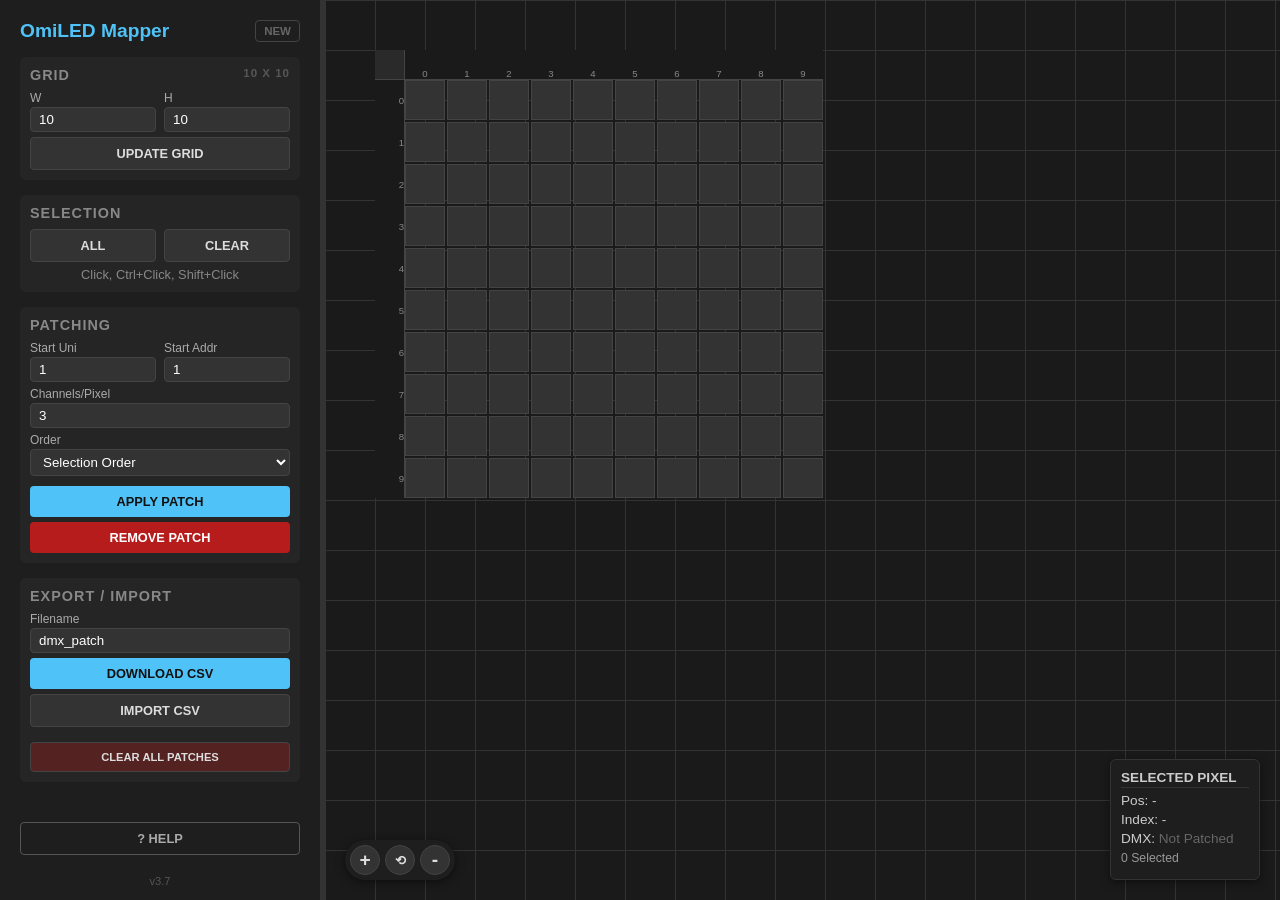
<file: disguise_csv_creator/dmx_generator.html>
<!DOCTYPE html>
<html lang="en">

<head>
    <meta charset="UTF-8">
    <meta name="viewport" content="width=device-width, initial-scale=1.0">
    <title>OmiLED Mapper V3.7</title>
    <link rel="stylesheet" href="static/style.css">
</head>

<body>

    <!-- Hidden Input for Import -->
    <input type="file" id="importFile" accept=".csv" style="display:none" onchange="loadCSV(this)">

    <div id="sidebar">
        <h2>
            OmiLED Mapper
            <button class="reset-btn" onclick="resetProject()" title="New Project">NEW</button>
        </h2>

        <div class="section">
            <h3>Grid <span id="current-dim" style="float:right; opacity:0.5; font-size:0.8em"></span></h3>
            <div class="row">
                <div class="input-group"><label>W</label><input type="number" id="gridW" value="10" min="1"></div>
                <div class="input-group"><label>H</label><input type="number" id="gridH" value="10" min="1"></div>
            </div>
            <button onclick="updateGrid()" style="margin-top:5px">Update Grid</button>
        </div>

        <div class="section">
            <h3>Selection</h3>
            <div class="row">
                <button onclick="selectAll()">All</button>
                <button onclick="clearSelection()" title="Esc">Clear</button>
            </div>
            <div style="font-size: 0.8em; margin-top: 5px; text-align: center; color: #888;">
                Click, Ctrl+Click, Shift+Click
            </div>
        </div>

        <div class="section">
            <h3>Patching</h3>
            <div class="row">
                <div class="input-group"><label>Start Uni</label><input type="number" id="startUni" value="1" min="1">
                </div>
                <div class="input-group"><label>Start Addr</label><input type="number" id="startAddr" value="1" min="1"
                        max="512"></div>
            </div>
            <div class="input-group" style="margin-top: 5px;">
                <label>Channels/Pixel</label>
                <input type="number" id="chPerPixel" value="3" min="1">
            </div>
            <div class="input-group" style="margin-top: 5px;">
                <label>Order</label>
                <select id="patchOrder">
                    <option value="selection">Selection Order</option>
                    <option value="rowMajor">Row Major (Top-Left &rarr;)</option>
                    <option value="rowMajorTR">Row Major (Top-Right &larr;)</option>
                    <option value="rowMajorBL">Row Major (Bot-Left &rarr;)</option>
                    <option value="rowMajorBR">Row Major (Bot-Right &larr;)</option>
                    <option value="colMajor">Col Major (Top-Left &darr;)</option>
                    <option value="colMajorTR">Col Major (Top-Right &darr;)</option>
                    <option value="colMajorBL">Col Major (Bot-Left &uarr;)</option>
                    <option value="colMajorBR">Col Major (Bot-Right &uarr;)</option>
                    <option value="snakeRows">Snake Rows (ZigZag)</option>
                </select>
            </div>
            <div class="row" style="margin-top: 10px;">
                <button class="primary" onclick="applyPatch()">APPLY PATCH</button>
            </div>
            <div class="row" style="margin-top: 5px;">
                <button class="danger" onclick="removePatch()">REMOVE PATCH</button>
            </div>
        </div>

        <div class="section">
            <h3>Export / Import</h3>
            <div class="input-group">
                <label>Filename</label>
                <input type="text" id="exportName" value="dmx_patch" placeholder="dmx_patch">
            </div>
            <div class="row" style="margin-top: 5px;">
                <button class="primary" onclick="downloadCSV()">DOWNLOAD CSV</button>
            </div>
            <div class="row" style="margin-top: 5px;">
                <button onclick="document.getElementById('importFile').click()">IMPORT CSV</button>
            </div>
            <button onclick="clearAllPatches()" style="margin-top: 15px; background: #522; font-size: 0.7em;">Clear ALL
                Patches</button>
        </div>

        <div style="flex-grow:1"></div>
        <div class="row" style="margin-top: 10px;">
            <button onclick="toggleHelp()"
                style="width: 100%; border: 1px solid #555; background:transparent; color: #aaa;">? Help</button>
        </div>
        <div style="font-size: 0.7em; color: #555; text-align: center; margin-top:5px">v3.7</div>
    </div>

    <div id="resizer"></div>

    <div id="main-viewport">
        <!-- Scroll Container -->
        <div id="grid-container-wrapper">
            <!-- Padded Content Layer -->
            <div id="grid-content">
                <div class="ruler-corner"></div>
                <div class="ruler-top" id="ruler-top"></div>
                <div class="ruler-left" id="ruler-left"></div>
                <div id="pixel-grid"></div>
            </div>
        </div>

        <div id="zoom-controls">
            <button onclick="changeZoom(1)" title="Zoom In">+</button>
            <button onclick="resetView()" title="Reset View" style="font-size: 0.8em;">⟲</button>
            <button onclick="changeZoom(-1)" title="Zoom Out">-</button>
        </div>

        <div id="legend">
            <div style="border-bottom: 1px solid #333; margin-bottom: 5px; padding-bottom: 2px; font-weight: bold;">
                SELECTED PIXEL</div>
            <div id="lg-pos">Pos: -</div>
            <div id="lg-idx">Index: -</div>
            <div id="lg-dmx">DMX: <span style="color:#666">Not Patched</span></div>
            <div style="margin-top: 5px; font-size: 0.9em; opacity: 0.7;" id="lg-sel-count">0 Selected</div>
        </div>
    </div>

    <!-- Help Modal -->
    <div id="helpModal" class="modal-overlay" onclick="if(event.target===this) toggleHelp()">
        <div class="modal-content">
            <div class="modal-header">
                <h2>OmiLED Mapper Guide</h2>
                <button class="close-btn" onclick="toggleHelp()">&times;</button>
            </div>

            <h3>Navigation</h3>
            <ul style="line-height: 1.8;">
                <li><span class="key-tag">Left Click Drag</span> (on background) Pan Grid</li>
                <li><span class="key-tag">Middle Click Drag</span> Pan Grid Anywhere</li>
                <li><span class="key-tag">Wheel</span> Vertical Scroll</li>
                <li><span class="key-tag">Shift</span> + <span class="key-tag">Wheel</span> Horizontal Scroll</li>
                <li><span class="key-tag">Zoom Controls</span> (+/-) Bottom-Left</li>
            </ul>

            <h3>Shortcuts</h3>
            <ul style="line-height: 1.8;">
                <li><span class="key-tag">Arrows</span> Move Selection</li>
                <li><span class="key-tag">Ctrl</span> + <span class="key-tag">Arrows</span> Multi-Select (Add)</li>
                <li><span class="key-tag">Shift</span> + <span class="key-tag">Click</span> Range Select (Directional)
                </li>
                <li><span class="key-tag">Ctrl</span> + <span class="key-tag">Click</span> Toggle Selection</li>
                <li><span class="key-tag">Ctrl</span> + <span class="key-tag">A</span> Select All</li>
                <li><span class="key-tag">Esc</span> Clear Selection</li>
                <li><span class="key-tag">Ctrl</span> + <span class="key-tag">Z</span> Undo</li>
                <li><span class="key-tag">Ctrl</span> + <span class="key-tag">Shift</span> + <span
                        class="key-tag">Z</span> Redo</li>
            </ul>

            <h3>Workflow</h3>
            <ol style="line-height: 1.6;">
                <li><strong>Define Grid</strong>: Set Width/Height. (Updates don't destroy patches).</li>
                <li><strong>Select Pixels</strong>: Use mouse or keyboard.</li>
                <li><strong>Patch</strong>: Set Start Universe/Channel. Choose Order. Click <strong>APPLY
                        PATCH</strong>.</li>
                <li><strong>Review</strong>: Check specific pixels in the legend below sidebar.</li>
                <li><strong>Export</strong>: Save as CSV for Disguise.</li>
            </ol>

            <p style="font-size:0.9em; color:#888; margin-top:20px; text-align:center;">
                OmiLED Mapper v3.7
            </p>
        </div>
    </div>

    <script src="static/script.js"></script>
</body>

</html>
</file>
<file: disguise_csv_creator/static/style.css>
/* OmiLED Mapper V3.7 CSS */

:root {
    --bg-color: #121212;
    --panel-bg: #1e1e1e;
    --text-color: #e0e0e0;
    --accent-color: #4fc3f7;
    --grid-line: #333;
    --pixel-size: 40px;
    --ruler-size: 30px;
    --gap-size: 2px;
    /* Infinite Canvas Padding */
    --canvas-padding: 800px;
}

* {
    box-sizing: border-box;
}

body {
    font-family: 'Segoe UI', Tahoma, Geneva, Verdana, sans-serif;
    background-color: var(--bg-color);
    color: var(--text-color);
    margin: 0;
    display: flex;
    height: 100vh;
    overflow: hidden;
    user-select: none;
}

/* Global Cursor Override for Panning */
body.grabbing,
body.grabbing * {
    cursor: grabbing !important;
}

/* Sidebar & Resizer */
#sidebar {
    width: 320px;
    min-width: 250px;
    max-width: 600px;
    background-color: var(--panel-bg);
    padding: 20px;
    display: flex;
    flex-direction: column;
    gap: 15px;
    overflow-y: auto;
    z-index: 10;
    position: relative;
}

#resizer {
    width: 5px;
    background-color: #333;
    cursor: col-resize;
    transition: background 0.2s;
    z-index: 20;
}

#resizer:hover,
#resizer.resizing {
    background-color: var(--accent-color);
}

#main-viewport {
    flex-grow: 1;
    position: relative;
    background-color: #1a1a1a;
    /* Infinite grid aesthetic */
    background-image:
        linear-gradient(var(--grid-line) 1px, transparent 1px),
        linear-gradient(90deg, var(--grid-line) 1px, transparent 1px);
    background-size: 50px 50px;
    overflow: hidden;
    display: flex;
    flex-direction: column;
}

/* Container allowing scrolling - acting as the "Camera" */
#grid-container-wrapper {
    flex-grow: 1;
    overflow: hidden;
    position: relative;
    cursor: default;
    /* We will use padding to fake infinite scroll space */
}

/* The Content Layer transformable */
#grid-content {
    position: absolute;
    /* Start with huge padding to allow panning "up/left" */
    padding: var(--canvas-padding);
    display: grid;
    grid-template-columns: var(--ruler-size) 1fr;
    grid-template-rows: var(--ruler-size) 1fr;
    transform-origin: 0 0;
}

/* Rulers */
.ruler-top {
    grid-column: 2;
    grid-row: 1;
    display: flex;
    position: sticky;
    top: 0;
    z-index: 5;
    padding-left: 0;
    gap: var(--gap-size);
    align-items: end;
    background: #1a1a1a;
    border-bottom: 1px solid #444;
}

.ruler-left {
    grid-column: 1;
    grid-row: 2;
    display: flex;
    flex-direction: column;
    position: sticky;
    left: 0;
    z-index: 5;
    padding-top: 0;
    gap: var(--gap-size);
    align-items: end;
    background: #1a1a1a;
    border-right: 1px solid #444;
}

.ruler-corner {
    grid-column: 1;
    grid-row: 1;
    background: #2a2a2a;
    position: sticky;
    top: 0;
    left: 0;
    z-index: 6;
    border-right: 1px solid #444;
    border-bottom: 1px solid #444;
    display: flex;
    align-items: center;
    justify-content: center;
    font-size: 0.5em;
    color: #666;
}

.ruler-cell {
    display: flex;
    align-items: center;
    justify-content: center;
    font-size: 0.6em;
    color: #888;
    flex-shrink: 0;
    overflow: hidden;
    cursor: pointer;
    transition: background-color 0.2s, color 0.2s;
}

.ruler-cell:hover {
    background-color: #333;
    color: #fff;
    font-weight: bold;
}

/* The Grid */
#pixel-grid {
    grid-column: 2;
    grid-row: 2;
    display: grid;
    gap: var(--gap-size);
    margin: 0;
    grid-auto-rows: var(--pixel-size);
    grid-auto-columns: var(--pixel-size);
}

.pixel {
    background-color: #333;
    border: 1px solid #444;
    display: flex;
    flex-direction: column;
    align-items: center;
    justify-content: center;
    font-size: 0.6em;
    cursor: pointer;
    position: relative;
    color: #555;
    width: var(--pixel-size);
    height: var(--pixel-size);
}

.pixel:hover {
    background-color: #444;
}

/* Selection */
.pixel.selected {
    outline: 2px solid var(--accent-color);
    outline-offset: 1px;
    z-index: 2;
}

/* Patched State */
.pixel.patched {
    background-color: #1b5e20;
    color: #fff;
    border-color: #2e7d32;
}

/* Duplicate State (Error) */
.pixel.duplicate {
    background-color: #b71c1c !important;
    border-color: #d32f2f !important;
    color: #fff;
}

.pixel .addr {
    font-weight: bold;
    font-size: 0.9em;
    pointer-events: none;
}

/* Controls */
h2 {
    font-size: 1.2em;
    color: var(--accent-color);
    margin: 0;
    display: flex;
    justify-content: space-between;
    align-items: center;
}

/* Reset Button near Title */
.reset-btn {
    background: transparent;
    border: 1px solid #444;
    color: #666;
    font-size: 0.6em;
    padding: 4px 8px;
    width: auto;
}

.reset-btn:hover {
    background: #333;
    color: #bbb;
    border-color: #666;
}

h3 {
    font-size: 0.9em;
    text-transform: uppercase;
    color: #888;
    margin: 0 0 8px 0;
    letter-spacing: 1px;
}

.section {
    background: #252525;
    padding: 10px;
    border-radius: 6px;
}

.row {
    display: flex;
    gap: 8px;
}

.input-group {
    display: flex;
    flex-direction: column;
    flex: 1;
}

label {
    font-size: 0.75em;
    color: #aaa;
    margin-bottom: 2px;
}

input,
select {
    background: #333;
    border: 1px solid #444;
    color: white;
    padding: 4px 8px;
    border-radius: 4px;
    width: 100%;
}

button {
    background: #333;
    color: #ddd;
    border: 1px solid #444;
    padding: 8px;
    border-radius: 4px;
    cursor: pointer;
    width: 100%;
    text-transform: uppercase;
    font-size: 0.8em;
    font-weight: bold;
}

button:hover {
    background: #444;
}

button.primary {
    background: var(--accent-color);
    color: #111;
    border: none;
}

button.danger {
    background: #b71c1c;
    color: #fff;
    border: none;
}

button.danger:hover {
    background: #d32f2f;
}

/* Bottom Overlays */
#zoom-controls {
    position: absolute;
    bottom: 20px;
    left: 20px;
    display: flex;
    gap: 5px;
    background: #1e1e1e;
    padding: 5px;
    border-radius: 20px;
    box-shadow: 0 2px 10px rgba(0, 0, 0, 0.5);
    pointer-events: auto;
}

#zoom-controls button {
    width: 30px;
    height: 30px;
    border-radius: 50%;
    padding: 0;
    display: flex;
    align-items: center;
    justify-content: center;
    font-size: 1.2em;
}

#legend {
    position: absolute;
    bottom: 20px;
    right: 20px;
    background: #1e1e1e;
    padding: 10px;
    border-radius: 6px;
    box-shadow: 0 2px 10px rgba(0, 0, 0, 0.5);
    font-size: 0.85em;
    color: #ccc;
    border: 1px solid #333;
    min-width: 150px;
    pointer-events: auto;
}

#legend div {
    margin-bottom: 4px;
}

#legend strong {
    color: var(--accent-color);
}

/* Modal */
.modal-overlay {
    position: fixed;
    top: 0;
    left: 0;
    right: 0;
    bottom: 0;
    background: rgba(0, 0, 0, 0.7);
    z-index: 100;
    display: none;
    justify-content: center;
    align-items: center;
    backdrop-filter: blur(2px);
}

.modal-content {
    position: relative;
    background: var(--panel-bg);
    padding: 30px;
    border-radius: 8px;
    width: 600px;
    max-width: 90%;
    max-height: 90vh;
    overflow-y: auto;
    border: 1px solid #444;
    box-shadow: 0 10px 30px rgba(0, 0, 0, 0.5);
    color: var(--text-color);
}

.modal-header {
    display: flex;
    justify-content: space-between;
    align-items: center;
    margin-bottom: 20px;
    border-bottom: 1px solid #444;
    padding-bottom: 15px;
}

.modal-header h2 {
    margin: 0;
    color: var(--accent-color);
}

.close-btn {
    position: absolute;
    top: 10px;
    right: 10px;
    background: none;
    border: none;
    color: #888;
    font-size: 1.1em;
    width: 24px;
    height: 24px;
    border-radius: 50%;
    display: flex;
    align-items: center;
    justify-content: center;
    cursor: pointer;
    transition: background 0.2s, color 0.2s;
}

.close-btn:hover {
    color: #fff;
    background: rgba(255, 255, 255, 0.1);
}

.key-tag {
    background: #333;
    padding: 2px 6px;
    border-radius: 4px;
    font-family: monospace;
    border: 1px solid #555;
    color: #eee;
}
</file>
